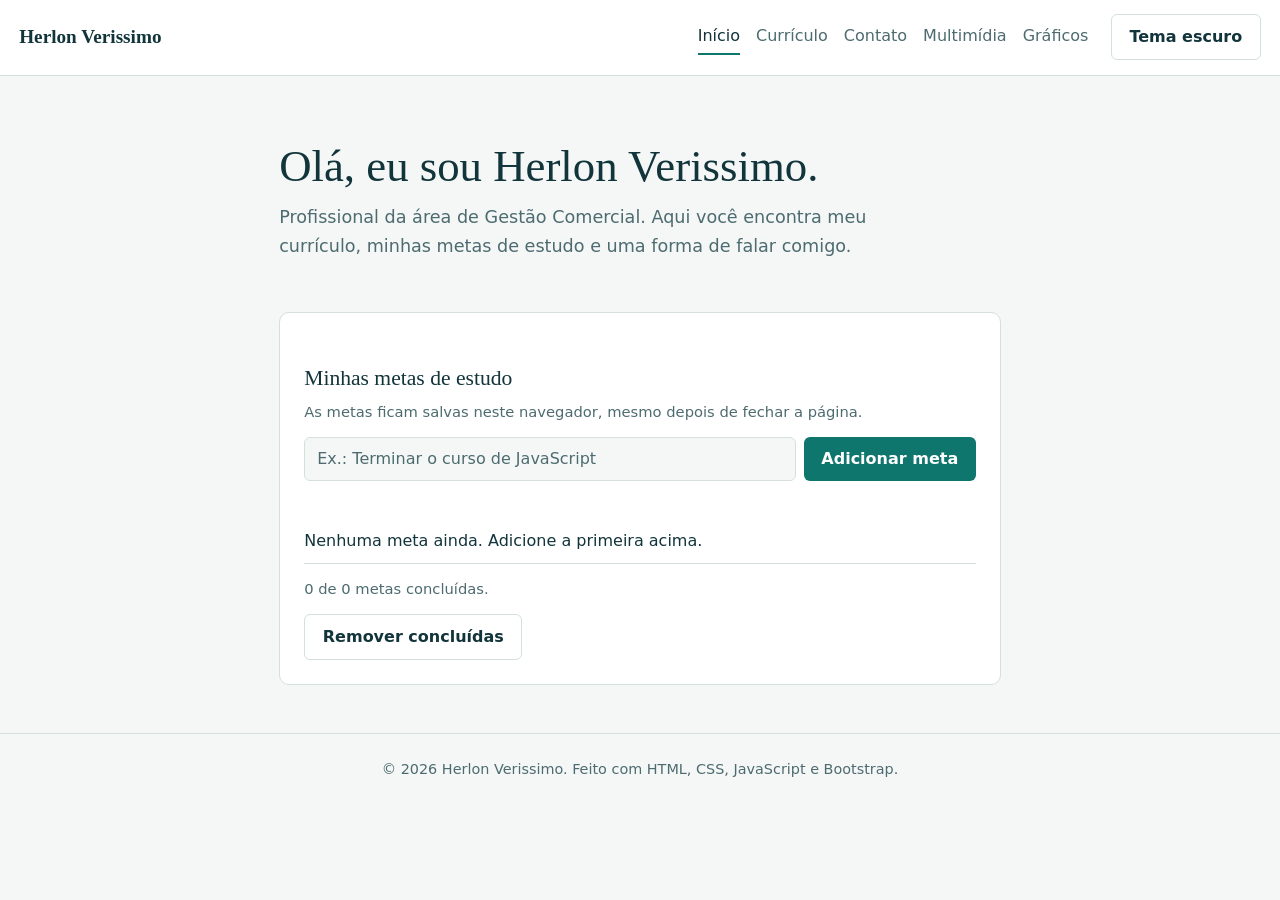
<file: index.html>
<!DOCTYPE html>
<html lang="pt-BR">
<head>
<meta charset="UTF-8">
<meta name="viewport" content="width=device-width, initial-scale=1">
<title>Início | Herlon Verissimo</title>
<meta name="description" content="Portfólio pessoal de Herlon Verissimo, profissional da área de Gestão Comercial.">
<link rel="stylesheet" href="https://cdn.jsdelivr.net/npm/bootstrap@5.3.3/dist/css/bootstrap.min.css">
<link rel="stylesheet" href="css/estilos.css">
</head>
<body>
<a class="pular" href="#conteudo">Pular para o conteúdo</a>
<header class="topo">
  <a class="marca" href="index.html">Herlon Verissimo</a>
  <nav aria-label="Principal"><a href="index.html" aria-current="page">Início</a><a href="curriculo.html">Currículo</a><a href="formulario.html">Contato</a><a href="multimidia.html">Multimídia</a><a href="graficos.html">Gráficos</a></nav>
  <button id="btn-tema" type="button">Tema</button>
</header>
<main id="conteudo" tabindex="-1">
<section class="hero">
  <h1>Olá, eu sou Herlon Verissimo.</h1>
  <p>Profissional da área de Gestão Comercial. Aqui você encontra meu currículo, minhas metas de estudo e uma forma de falar comigo.</p>
</section>
<section class="bloco">
  <h2>Minhas metas de estudo</h2>
  <p class="ajuda">As metas ficam salvas neste navegador, mesmo depois de fechar a página.</p>
  <form id="form-metas" class="d-flex flex-column flex-sm-row gap-2" novalidate>
    <label class="visually-hidden" for="nova-meta">Nova meta</label>
    <input id="nova-meta" class="form-control" type="text" maxlength="80" placeholder="Ex.: Terminar o curso de JavaScript" required>
    <button type="submit">Adicionar meta</button>
  </form>
  <p id="msg-metas" class="feedback" role="status" aria-live="polite"></p>
  <ul id="lista-metas" class="metas"></ul>
  <p id="contador-metas" class="ajuda"></p>
  <button id="limpar-concluidas" type="button" class="secundario">Remover concluídas</button>
</section>
</main>
<footer class="rodape"><p>© 2026 Herlon Verissimo. Feito com HTML, CSS, JavaScript e Bootstrap.</p></footer>
<script src="js/scripts.js"></script>
</body>
</html>
</file>
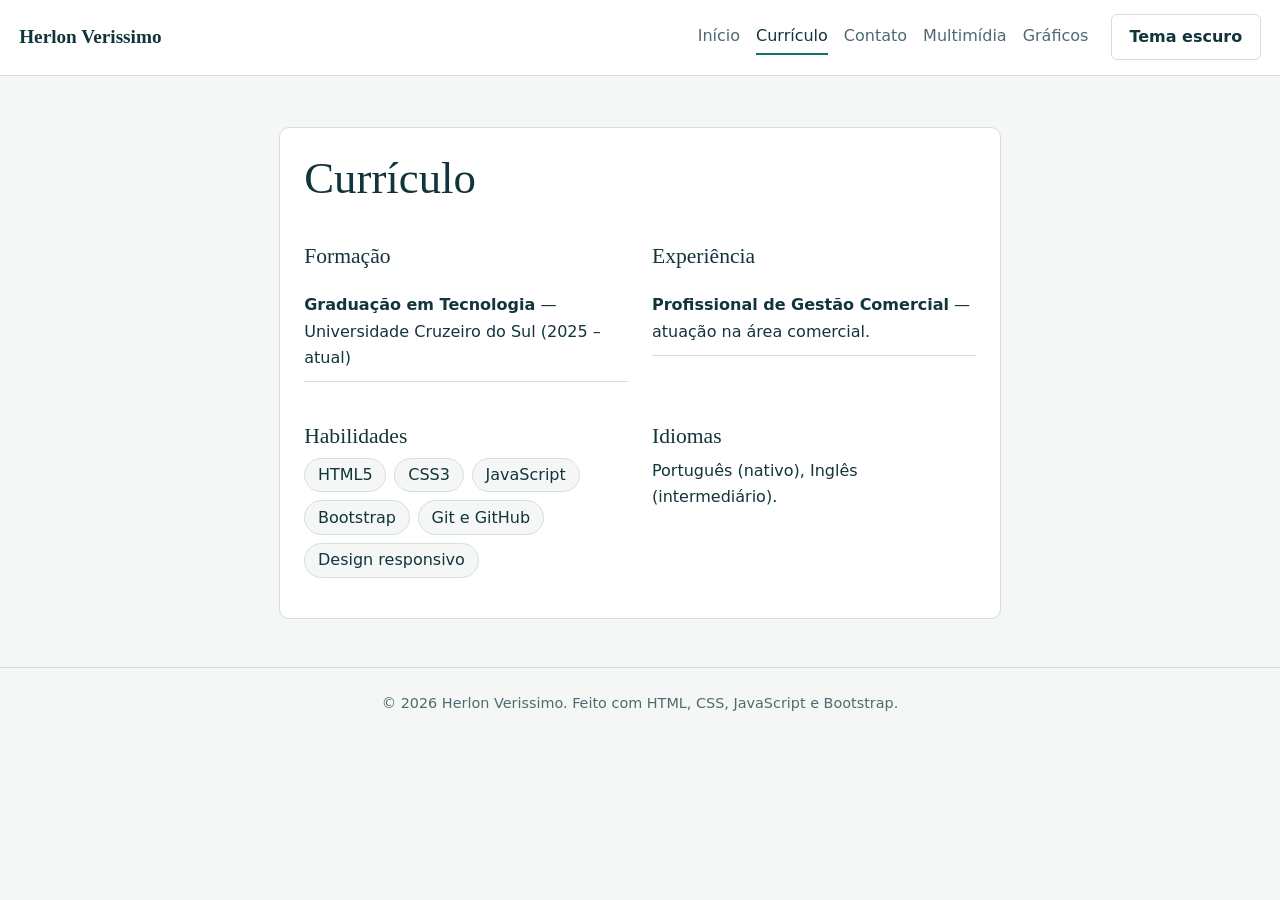
<file: curriculo.html>
<!DOCTYPE html>
<html lang="pt-BR">
<head>
<meta charset="UTF-8">
<meta name="viewport" content="width=device-width, initial-scale=1">
<title>Currículo | Herlon Verissimo</title>
<meta name="description" content="Portfólio pessoal de Herlon Verissimo, profissional da área de Gestão Comercial.">
<link rel="stylesheet" href="https://cdn.jsdelivr.net/npm/bootstrap@5.3.3/dist/css/bootstrap.min.css">
<link rel="stylesheet" href="css/estilos.css">
</head>
<body>
<a class="pular" href="#conteudo">Pular para o conteúdo</a>
<header class="topo">
  <a class="marca" href="index.html">Herlon Verissimo</a>
  <nav aria-label="Principal"><a href="index.html">Início</a><a href="curriculo.html" aria-current="page">Currículo</a><a href="formulario.html">Contato</a><a href="multimidia.html">Multimídia</a><a href="graficos.html">Gráficos</a></nav>
  <button id="btn-tema" type="button">Tema</button>
</header>
<main id="conteudo" tabindex="-1">
<section class="bloco">
  <h1>Currículo</h1>
  <div class="row">
    <div class="col-md-6">
      <h2>Formação</h2>
      <ul class="lista">
        <li><strong>Graduação em Tecnologia</strong> — Universidade Cruzeiro do Sul (2025 – atual)</li>
      </ul>
    </div>
    <div class="col-md-6">
      <h2>Experiência</h2>
      <ul class="lista">
        <li><strong>Profissional de Gestão Comercial</strong> — atuação na área comercial.</li>
      </ul>
    </div>
  </div>
  <div class="row">
    <div class="col-md-6">
      <h2>Habilidades</h2>
      <ul class="tags"><li>HTML5</li><li>CSS3</li><li>JavaScript</li><li>Bootstrap</li><li>Git e GitHub</li><li>Design responsivo</li></ul>
    </div>
    <div class="col-md-6">
      <h2>Idiomas</h2>
      <p>Português (nativo), Inglês (intermediário).</p>
    </div>
  </div>
</section>
</main>
<footer class="rodape"><p>© 2026 Herlon Verissimo. Feito com HTML, CSS, JavaScript e Bootstrap.</p></footer>
<script src="js/scripts.js"></script>
</body>
</html>
</file>
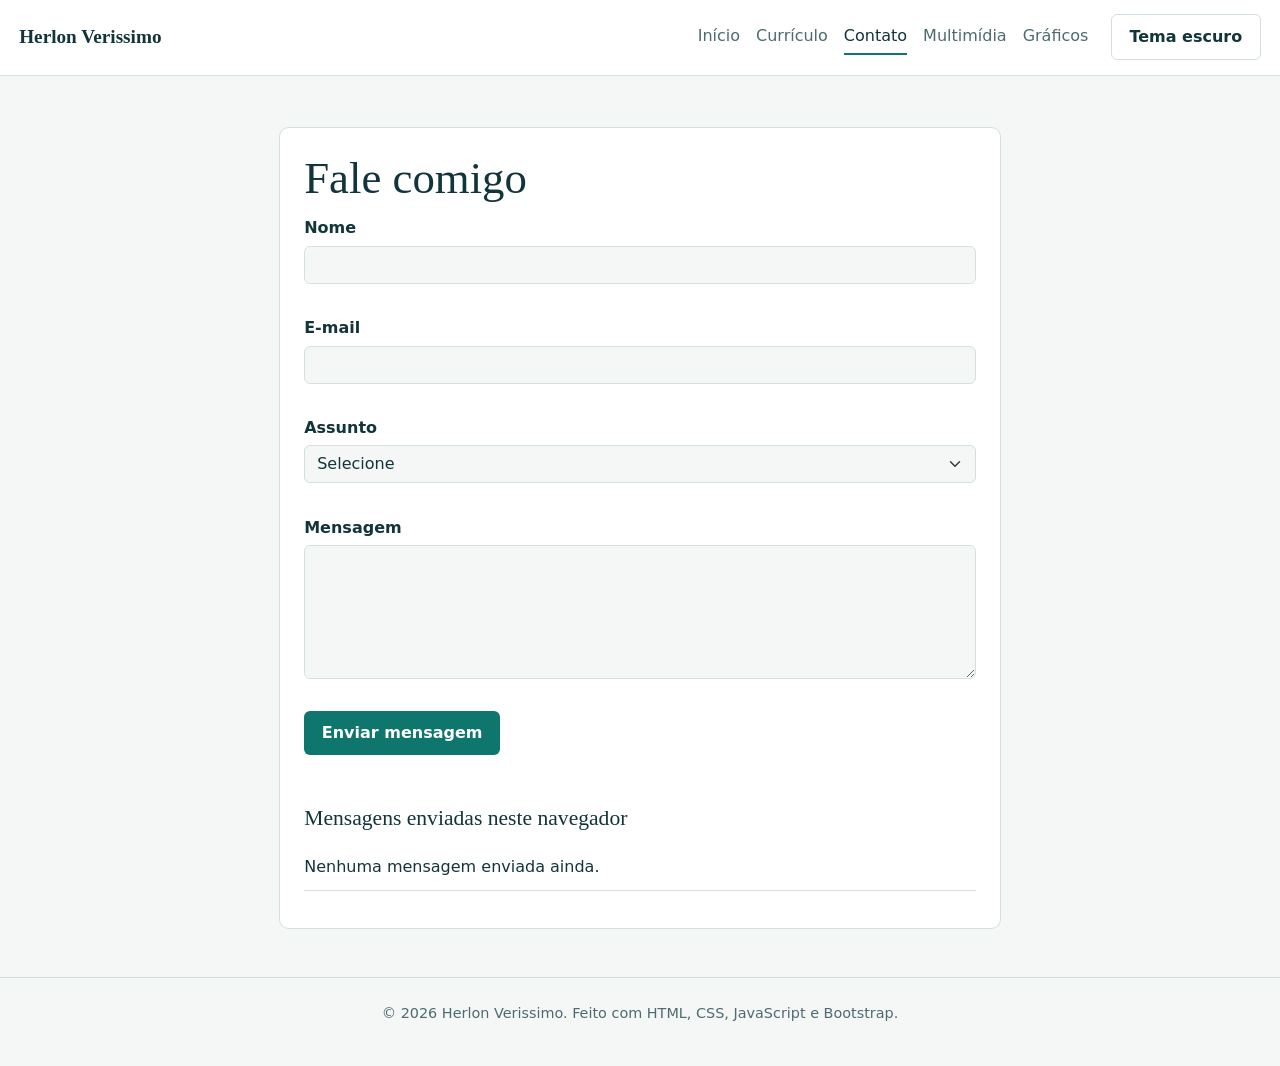
<file: formulario.html>
<!DOCTYPE html>
<html lang="pt-BR">
<head>
<meta charset="UTF-8">
<meta name="viewport" content="width=device-width, initial-scale=1">
<title>Contato | Herlon Verissimo</title>
<meta name="description" content="Portfólio pessoal de Herlon Verissimo, profissional da área de Gestão Comercial.">
<link rel="stylesheet" href="https://cdn.jsdelivr.net/npm/bootstrap@5.3.3/dist/css/bootstrap.min.css">
<link rel="stylesheet" href="css/estilos.css">
</head>
<body>
<a class="pular" href="#conteudo">Pular para o conteúdo</a>
<header class="topo">
  <a class="marca" href="index.html">Herlon Verissimo</a>
  <nav aria-label="Principal"><a href="index.html">Início</a><a href="curriculo.html">Currículo</a><a href="formulario.html" aria-current="page">Contato</a><a href="multimidia.html">Multimídia</a><a href="graficos.html">Gráficos</a></nav>
  <button id="btn-tema" type="button">Tema</button>
</header>
<main id="conteudo" tabindex="-1">
<section class="bloco">
  <h1>Fale comigo</h1>
  <form id="form-contato" novalidate>
    <div class="campo mb-3">
      <label class="form-label" for="nome">Nome</label>
      <input id="nome" name="nome" class="form-control" type="text" autocomplete="name" required minlength="3" aria-describedby="erro-nome">
      <small class="erro" id="erro-nome"></small>
    </div>
    <div class="campo mb-3">
      <label class="form-label" for="email">E-mail</label>
      <input id="email" name="email" class="form-control" type="email" autocomplete="email" required aria-describedby="erro-email">
      <small class="erro" id="erro-email"></small>
    </div>
    <div class="campo mb-3">
      <label class="form-label" for="assunto">Assunto</label>
      <select id="assunto" name="assunto" class="form-select" required aria-describedby="erro-assunto">
        <option value="">Selecione</option>
        <option>Oportunidade</option><option>Projeto</option><option>Dúvida</option>
      </select>
      <small class="erro" id="erro-assunto"></small>
    </div>
    <div class="campo mb-3">
      <label class="form-label" for="mensagem">Mensagem</label>
      <textarea id="mensagem" name="mensagem" class="form-control" rows="5" required minlength="10" aria-describedby="erro-mensagem"></textarea>
      <small class="erro" id="erro-mensagem"></small>
    </div>
    <button type="submit">Enviar mensagem</button>
    <p id="msg-form" class="feedback" role="status" aria-live="polite"></p>
  </form>
  <h2>Mensagens enviadas neste navegador</h2>
  <ul id="lista-mensagens" class="lista"></ul>
</section>
</main>
<footer class="rodape"><p>© 2026 Herlon Verissimo. Feito com HTML, CSS, JavaScript e Bootstrap.</p></footer>
<script src="js/scripts.js"></script>
</body>
</html>
</file>
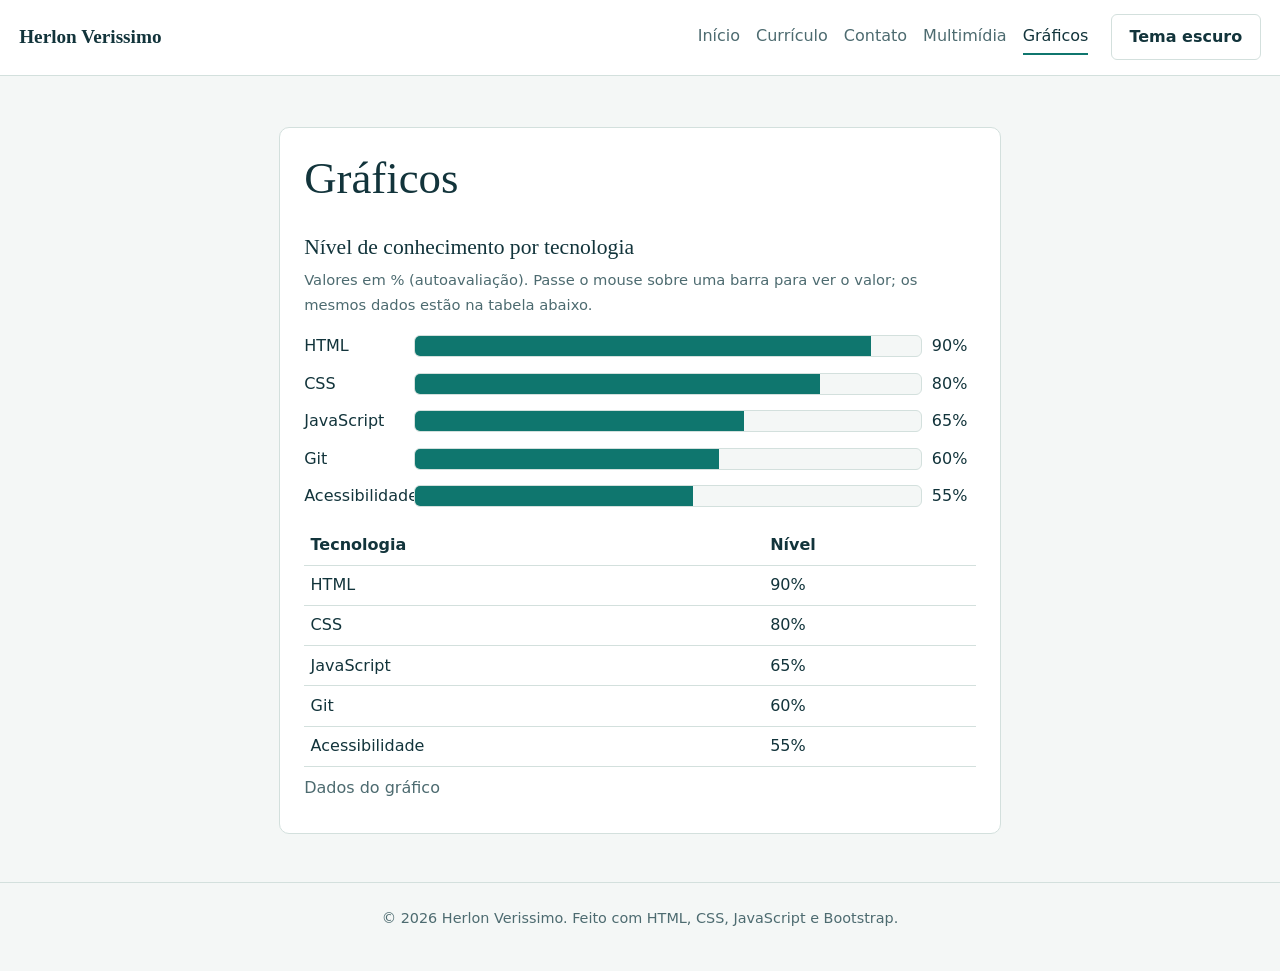
<file: graficos.html>
<!DOCTYPE html>
<html lang="pt-BR">
<head>
<meta charset="UTF-8">
<meta name="viewport" content="width=device-width, initial-scale=1">
<title>Gráficos | Herlon Verissimo</title>
<meta name="description" content="Portfólio pessoal de Herlon Verissimo, profissional da área de Gestão Comercial.">
<link rel="stylesheet" href="https://cdn.jsdelivr.net/npm/bootstrap@5.3.3/dist/css/bootstrap.min.css">
<link rel="stylesheet" href="css/estilos.css">
</head>
<body>
<a class="pular" href="#conteudo">Pular para o conteúdo</a>
<header class="topo">
  <a class="marca" href="index.html">Herlon Verissimo</a>
  <nav aria-label="Principal"><a href="index.html">Início</a><a href="curriculo.html">Currículo</a><a href="formulario.html">Contato</a><a href="multimidia.html">Multimídia</a><a href="graficos.html" aria-current="page">Gráficos</a></nav>
  <button id="btn-tema" type="button">Tema</button>
</header>
<main id="conteudo" tabindex="-1">
<section class="bloco">
  <h1>Gráficos</h1>
  <h2>Nível de conhecimento por tecnologia</h2>
  <p class="ajuda">Valores em % (autoavaliação). Passe o mouse sobre uma barra para ver o valor; os mesmos dados estão na tabela abaixo.</p>
  <div id="grafico" class="grafico" aria-hidden="true"></div>
  <table class="tabela">
    <caption>Dados do gráfico</caption>
    <thead><tr><th scope="col">Tecnologia</th><th scope="col">Nível</th></tr></thead>
    <tbody id="tabela-dados"></tbody>
  </table>
</section>
</main>
<footer class="rodape"><p>© 2026 Herlon Verissimo. Feito com HTML, CSS, JavaScript e Bootstrap.</p></footer>
<script src="js/scripts.js"></script>
</body>
</html>
</file>
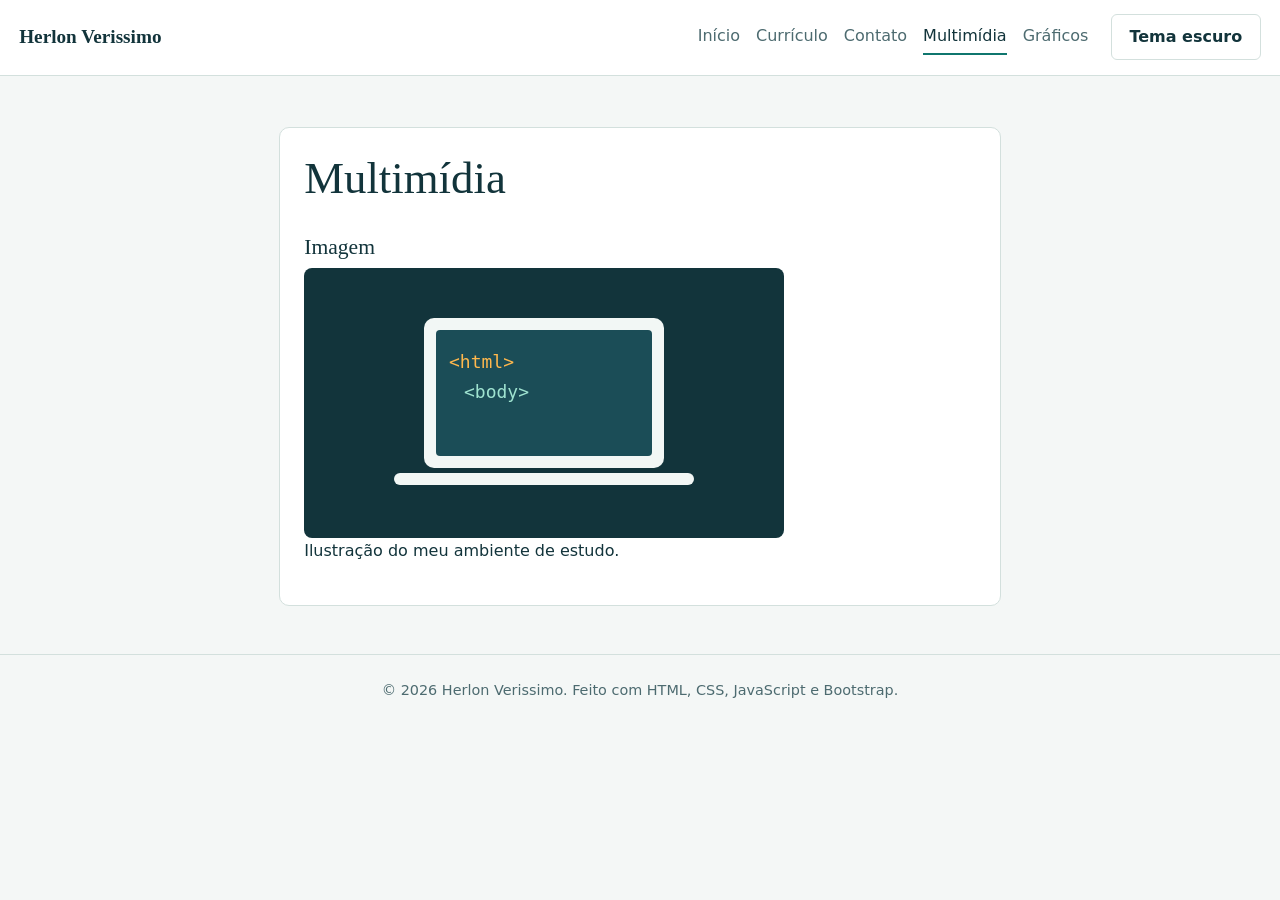
<file: multimidia.html>
<!DOCTYPE html>
<html lang="pt-BR">
<head>
<meta charset="UTF-8">
<meta name="viewport" content="width=device-width, initial-scale=1">
<title>Multimídia | Herlon Verissimo</title>
<meta name="description" content="Portfólio pessoal de Herlon Verissimo, profissional da área de Gestão Comercial.">
<link rel="stylesheet" href="https://cdn.jsdelivr.net/npm/bootstrap@5.3.3/dist/css/bootstrap.min.css">
<link rel="stylesheet" href="css/estilos.css">
</head>
<body>
<a class="pular" href="#conteudo">Pular para o conteúdo</a>
<header class="topo">
  <a class="marca" href="index.html">Herlon Verissimo</a>
  <nav aria-label="Principal"><a href="index.html">Início</a><a href="curriculo.html">Currículo</a><a href="formulario.html">Contato</a><a href="multimidia.html" aria-current="page">Multimídia</a><a href="graficos.html">Gráficos</a></nav>
  <button id="btn-tema" type="button">Tema</button>
</header>
<main id="conteudo" tabindex="-1">
<section class="bloco">
  <h1>Multimídia</h1>
  <h2>Imagem</h2>
  <figure><img src="img/foto.svg" alt="Ilustração de um computador com código" width="480" height="270"><figcaption>Ilustração do meu ambiente de estudo.</figcaption></figure>
</section>
</main>
<footer class="rodape"><p>© 2026 Herlon Verissimo. Feito com HTML, CSS, JavaScript e Bootstrap.</p></footer>
<script src="js/scripts.js"></script>
</body>
</html>
</file>
<file: css/estilos.css>
:root{--bg:#f4f7f6;--surface:#fff;--ink:#12343b;--muted:#4d6b70;--accent:#0f766e;--accent-ink:#fff;--line:#d3e0dd;--warn:#b42318;--ok:#166534;color-scheme:light}
:root[data-tema="escuro"]{--bg:#0d1f23;--surface:#142c31;--ink:#e8f1ef;--muted:#9fb8b4;--accent:#5eead4;--accent-ink:#0d1f23;--line:#26454b;--warn:#ff8a80;--ok:#86efac;color-scheme:dark}
*{box-sizing:border-box}
body{margin:0;font:1rem/1.65 "Segoe UI",system-ui,sans-serif;background:var(--bg);color:var(--ink)}
h1,h2{font-family:Georgia,"Times New Roman",serif;line-height:1.2}
h1{font-size:clamp(1.9rem,5vw,2.8rem);margin:0 0 .6rem}
h2{font-size:1.35rem;margin:1.8rem 0 .5rem}
a{color:var(--accent)}
:focus-visible{outline:3px solid var(--accent);outline-offset:2px}
.topo{display:flex;flex-wrap:wrap;align-items:center;gap:.8rem 1.4rem;padding:.9rem 1.2rem;background:var(--surface);border-bottom:1px solid var(--line)}
.marca{font:700 1.2rem Georgia,serif;text-decoration:none;color:var(--ink)}
.topo nav{display:flex;flex-wrap:wrap;gap:.3rem 1rem;margin-left:auto}
.topo nav a{text-decoration:none;color:var(--muted);padding:.2rem 0;border-bottom:2px solid transparent}
.topo nav a:hover,.topo nav a[aria-current]{color:var(--ink);border-bottom-color:var(--accent)}
main{max-width:760px;margin:0 auto;padding:2rem 1.2rem 3rem}
.hero{padding:2rem 0 1rem}.hero p{max-width:60ch;color:var(--muted);font-size:1.1rem}
.bloco{background:var(--surface);border:1px solid var(--line);border-radius:10px;padding:1.5rem;margin-top:1.2rem}
.ajuda{color:var(--muted);font-size:.92rem;margin:.2rem 0 .8rem}
button{font:inherit;cursor:pointer;border:0;border-radius:6px;padding:.55rem 1.1rem;background:var(--accent);color:var(--accent-ink);font-weight:600}
button:hover{filter:brightness(1.1)}
button.secundario,#btn-tema{background:transparent;color:var(--ink);border:1px solid var(--line)}
input,select,textarea{font:inherit;width:100%;padding:.55rem .7rem;border:1px solid var(--line);border-radius:6px;background:var(--bg);color:var(--ink)}
.campo{margin-bottom:1rem}.campo label{display:block;font-weight:600;margin-bottom:.25rem}
.campo.invalido input,.campo.invalido select,.campo.invalido textarea{border-color:var(--warn)}
.erro{display:block;color:var(--warn);min-height:1.1em;font-size:.88rem}
.feedback{min-height:1.4em;font-weight:600}.feedback.ok{color:var(--ok)}.feedback.erro-msg{color:var(--warn)}
.metas,.lista{list-style:none;padding:0;margin:.8rem 0}
.metas li{display:flex;align-items:center;gap:.7rem;padding:.55rem 0;border-bottom:1px solid var(--line)}
.metas li.feita span{text-decoration:line-through;color:var(--muted)}
.metas input{width:auto}.metas span{flex:1}
.metas button{padding:.25rem .6rem;background:transparent;color:var(--warn);border:1px solid var(--line)}
.lista li{padding:.6rem 0;border-bottom:1px solid var(--line)}
.tags{display:flex;flex-wrap:wrap;gap:.5rem;list-style:none;padding:0}
.tags li{background:var(--bg);border:1px solid var(--line);border-radius:999px;padding:.2rem .8rem}
.video{position:relative;aspect-ratio:16/9}.video iframe{position:absolute;inset:0;width:100%;height:100%;border:0;border-radius:8px}
audio,img{max-width:100%}img{height:auto;border-radius:8px}
.grafico{display:grid;gap:.7rem;margin:1rem 0}
.barra{display:grid;grid-template-columns:100px 1fr 44px;align-items:center;gap:.6rem}
.barra .trilho{background:var(--bg);border:1px solid var(--line);border-radius:6px;height:22px;overflow:hidden}
.barra .preenche{height:100%;background:var(--accent);width:0;transition:width .8s ease}
.tabela{width:100%;border-collapse:collapse;margin-top:1rem}
.tabela th,.tabela td{text-align:left;padding:.4rem;border-bottom:1px solid var(--line)}
.rodape{text-align:center;color:var(--muted);padding:1.5rem;border-top:1px solid var(--line);font-size:.9rem}
@media(max-width:560px){.topo nav{margin-left:0}.barra{grid-template-columns:80px 1fr 40px}}
@media(prefers-reduced-motion:reduce){*{transition:none!important}}

/* ---------- Ajustes de integração com o Bootstrap (carregado antes deste arquivo) ---------- */
a:hover{color:var(--accent)}
.marca:hover{color:var(--ink)}
caption{color:var(--muted)}
.form-control,.form-select{background-color:var(--bg);color:var(--ink);border:1px solid var(--line)}
.form-control:focus,.form-select:focus{background-color:var(--bg);color:var(--ink);border-color:var(--accent);box-shadow:none}
.form-control::placeholder{color:var(--muted);opacity:1}
:root[data-tema="escuro"] .form-select{--bs-form-select-bg-img:url("data:image/svg+xml,%3csvg xmlns='http://www.w3.org/2000/svg' viewBox='0 0 16 16'%3e%3cpath fill='none' stroke='%23e8f1ef' stroke-linecap='round' stroke-linejoin='round' stroke-width='2' d='m2 5 6 6 6-6'/%3e%3c/svg%3e")}
#form-metas button{white-space:nowrap}

/* ---------- Link "Pular para o conteúdo" (acessibilidade por teclado) ---------- */
.pular{position:absolute;left:-9999px;top:0}
.pular:focus{left:.5rem;top:.5rem;z-index:10;padding:.6rem 1rem;border-radius:6px;background:var(--accent);color:var(--accent-ink);font-weight:600;text-decoration:none}
.pular:hover{color:var(--accent-ink)}
main:focus{outline:none}
</file>
